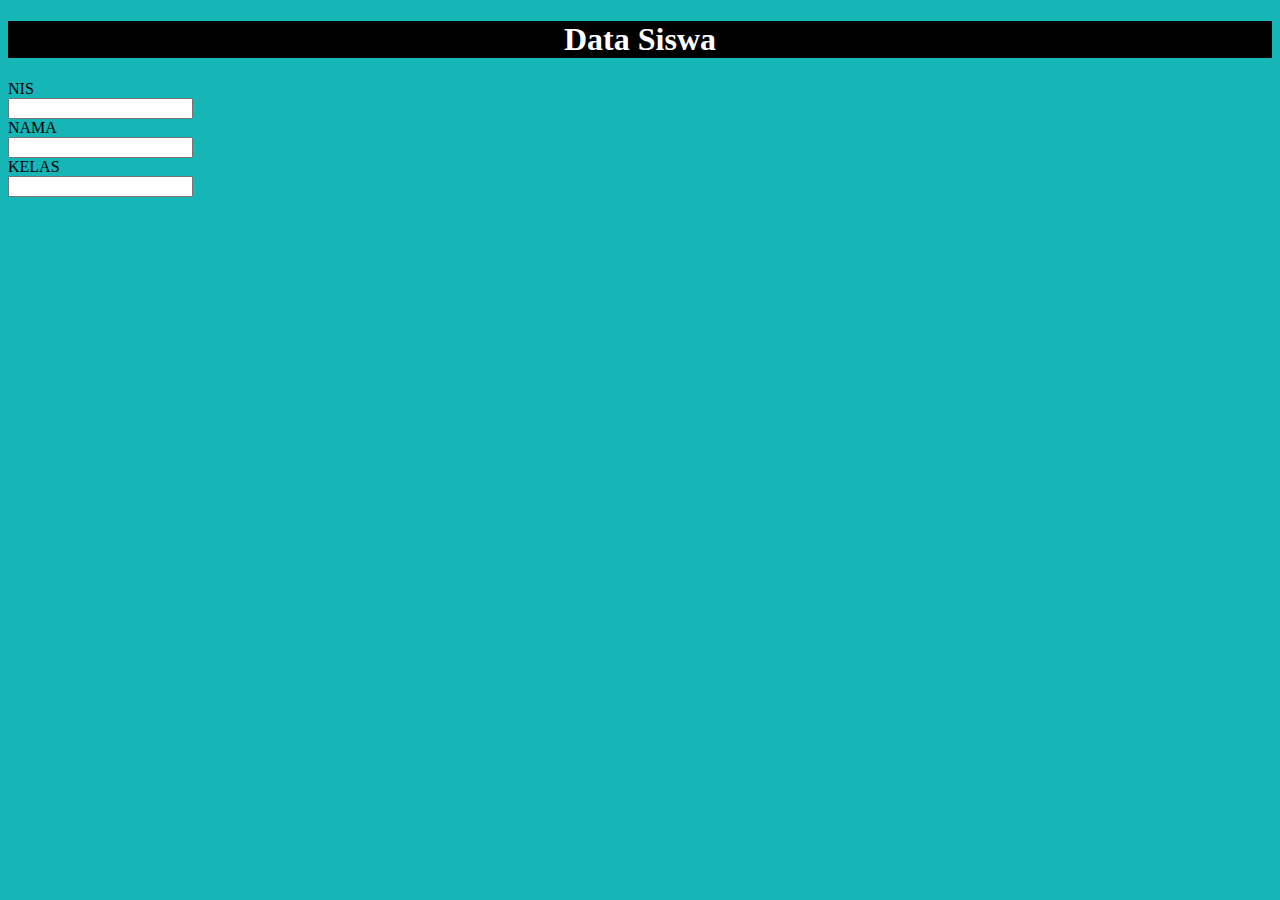
<file: exam/index.html>
<!DOCTYPE html>
<html lang="en">
<head>
    <meta charset="UTF-8">
    <meta http-equiv="X-UA-Compatible" content="IE=edge">
    <meta name="viewport" content="width=device-width, initial-scale=1.0">
    <title>Document</title>
</head>
<link rel="stylesheet" href="style.css"
<body>
    <div class="header">
        <h1>Data Siswa</h1>
    </div>
    <div class="content">
        <form>
            <label for="nis">NIS</label><br>
            <input type="text" id="nis" <required><br>
            <label for="nama">NAMA</label><br>
                <input type="text" id="nis" <required><br>
                    <label for="kelas">KELAS</label><br>
                        <input type="text" id="nis" <required><br>   

        </form>
    </div>
</body>
</html>
</file>
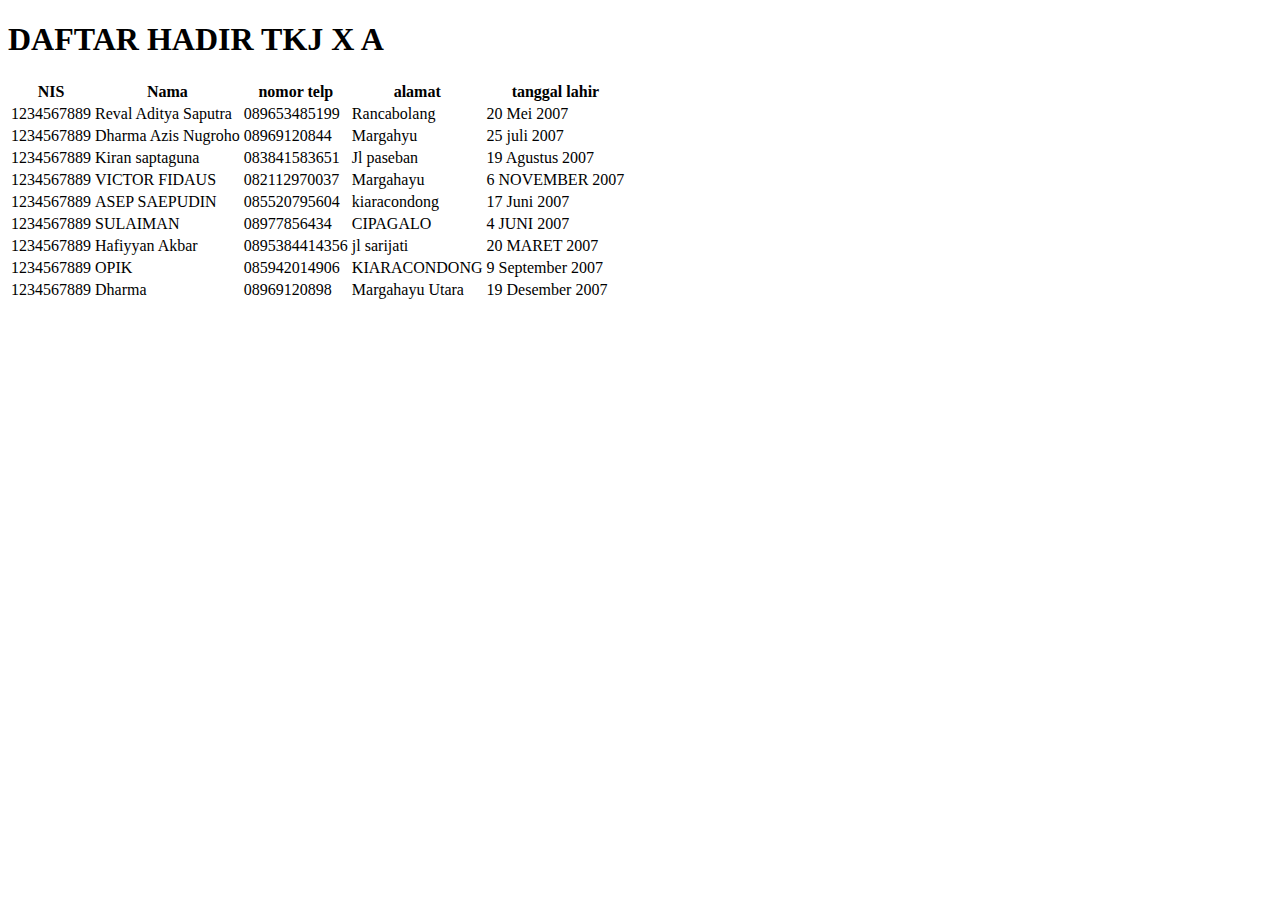
<file: daftar_hadir.html>
<!DOCTYPE html>
<html lang="en">
<head>
    <meta charset="UTF-8">
    <meta http-equiv="X-UA-Compatible" content="IE=edge">
    <meta name="viewport" content="width=device-width, initial-scale=1.0">
    <title>Document</title>
</head>
<body>
    <h1>DAFTAR HADIR TKJ X A</h1>
    <table>
        <tr>
            <tH>NIS</tH>
            <th>Nama</th>
            <th>nomor telp</th>
            <th>alamat</th>
            <th>tanggal lahir</th>
        </tr>
        <tr>
            <td>1234567889</td>
            <td>Reval Aditya Saputra</td>
            <td>089653485199</td>
            <td>Rancabolang</td>
            <td>20 Mei 2007</td>
        </tr>
        <tr>
            <td>1234567889</td>
            <td>Dharma Azis Nugroho</td>
            <td>08969120844</td>
            <td>Margahyu</td>
            <td>25 juli 2007</td>
        </tr>
        <tr>
            <td>1234567889</td>
            <td>Kiran saptaguna</td>
            <td>083841583651</td>
            <td>Jl paseban</td>
            <td>19 Agustus 2007</td>
        </tr>
        <tr>
            <td>1234567889</td>
            <td>VICTOR FIDAUS</td>
            <td>082112970037</td>
            <td>Margahayu</td>
            <td>6 NOVEMBER 2007</td>
        </tr>
        <tr>
            <td>1234567889</td>
            <td>ASEP SAEPUDIN</td>
            <td>085520795604</td>
            <td>kiaracondong</td>
            <td>17 Juni 2007</td>
        </tr>
        <tr>
            <td>1234567889</td>
            <td>SULAIMAN</td>
            <td>08977856434</td>
            <td>CIPAGALO</td>
            <td>4 JUNI 2007</td>
        </tr>
        <tr>
            <td>1234567889</td>
            <td>Hafiyyan Akbar</td>
            <td>0895384414356</td>
            <td>jl sarijati</td>
            <td>20 MARET 2007</td>
        </tr>
        <tr>
            <td>1234567889</td>
            <td>OPIK</td>
            <td>085942014906</td>
            <td>KIARACONDONG</td>
            <td>9 September 2007</td>
        </tr>
        <tr>
            <td>1234567889</td>
            <td>Dharma</td>
            <td>08969120898</td>
            <td>Margahayu Utara</td>
            <td>19 Desember 2007</td>
        </tr>

    </table>
</body>
</html>
</file>
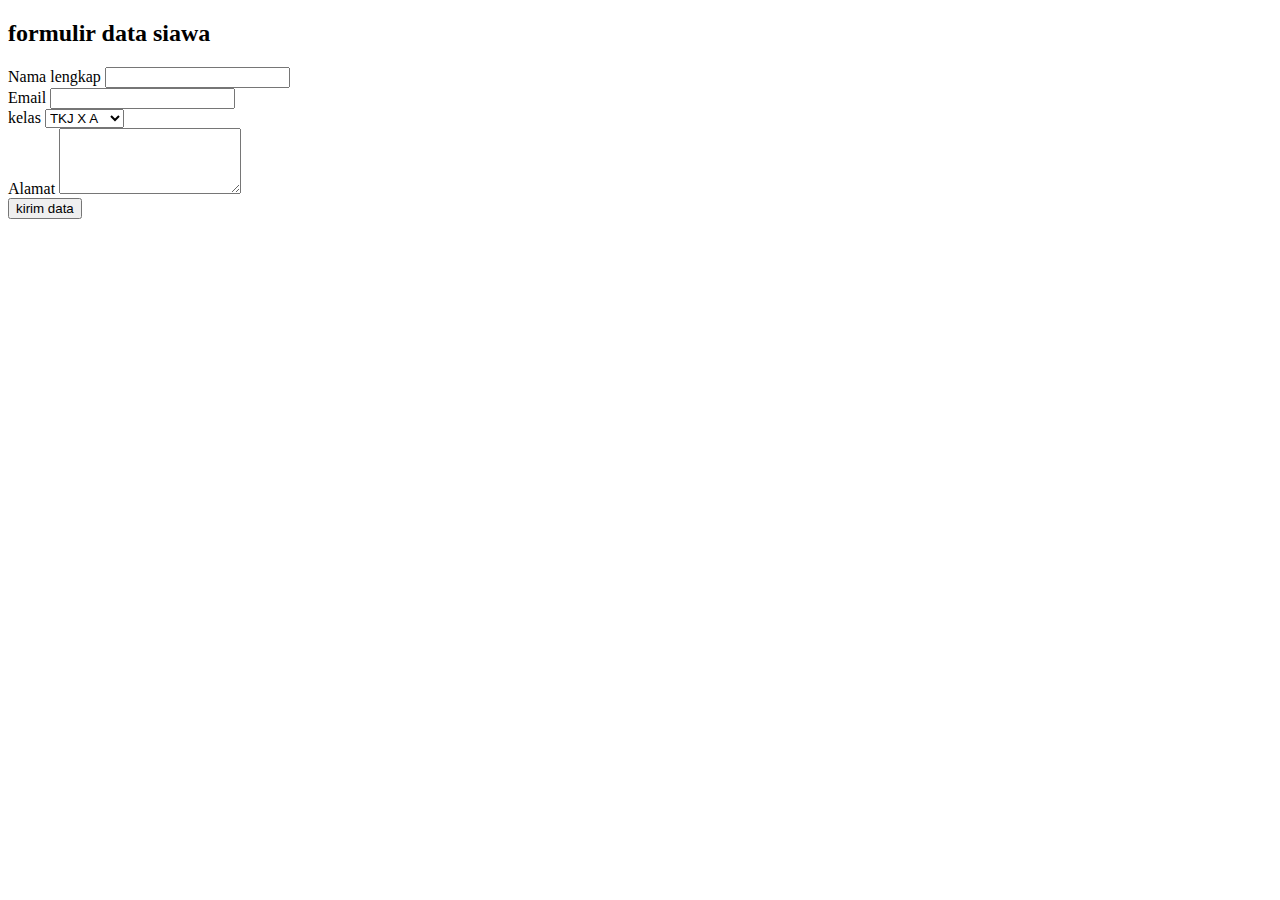
<file: data_siswa.html>
<!DOCTYPE html>
<html lang="en">
<head>
    <meta charset="UTF-8">
    <meta http-equiv="X-UA-Compatible" content="IE=edge">
    <meta name="viewport" content="width=device-width, initial-scale=1.0">
    <title>formulir data siswa</title>
</head>
<body>
    <div class="container">
        <h2>formulir data siawa</h2>
        <form action="#" method="post"> 
            <div class="form-group">
                <label for="nama">Nama lengkap</label>
                <input type="text" id="nama" required/>
            </div>
            <div class="form-group">
                <label form="email">Email</label>
                <input type="text" id="email" required/>
            </div>
            <div class="form-group">
                <label for="kelas">kelas</label>
                <select id="kelas" nama="kelas">
                    <option value="TKJ X A">TKJ X A</option>
                    <option value="TKJ X A">TKJ XI A</option>
                    <option value="TKJ X A">TKJ XI B</option>
                    <option value="TKJ X A">TKJ XI B</option>
                    <option value="TKJ X A">TKJ XII A</option>
                    <option value="TKJ X A">TKJ XII B</option>
                    </select>
            </div>
            <div class="form-group">
                <label for="alamat">Alamat</label>
                <textarea id="alamat" nama="alamat" rows="4" required></textarea>
                </div>
                <div class="form-group">
                    <button type="submit" class="btn">kirim data</button=>
                </div>
        </form>

    </div>
</body>
</html>
</file>
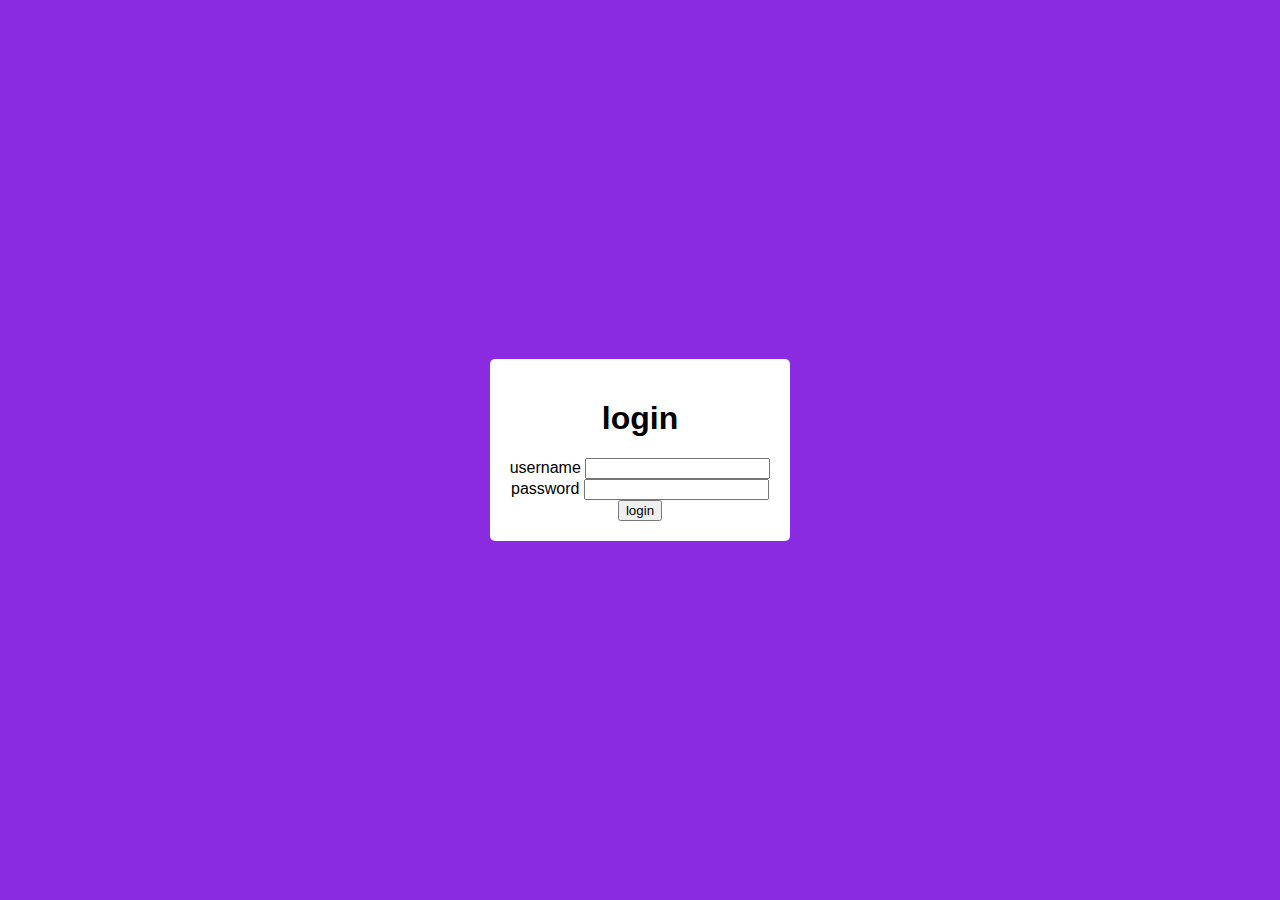
<file: login.html>
<!DOCTYPE html>
<html lang="en">
<head>
    <meta charset="UTF-8">
    <meta http-equiv="X-UA-Compatible" content="IE=edge">
    <meta name="viewport" content="width=device-width, initial-scale=1.0">
    <title>Login Page</title>
    <link rel="stylesheet" href="login.css">
</head>
<body>
   <div class="login-container">
    <h1>login</h1>
    <form>
        <label for="username">username</label>
        <input type="text" id="usename" required/>
        <br>
        <label for="password">password</label>
        <input type="text" id="password" required/>
        <br>
        <button type="submit">login</button>
    </form>

   </div> 
</body>
</html>
</file>
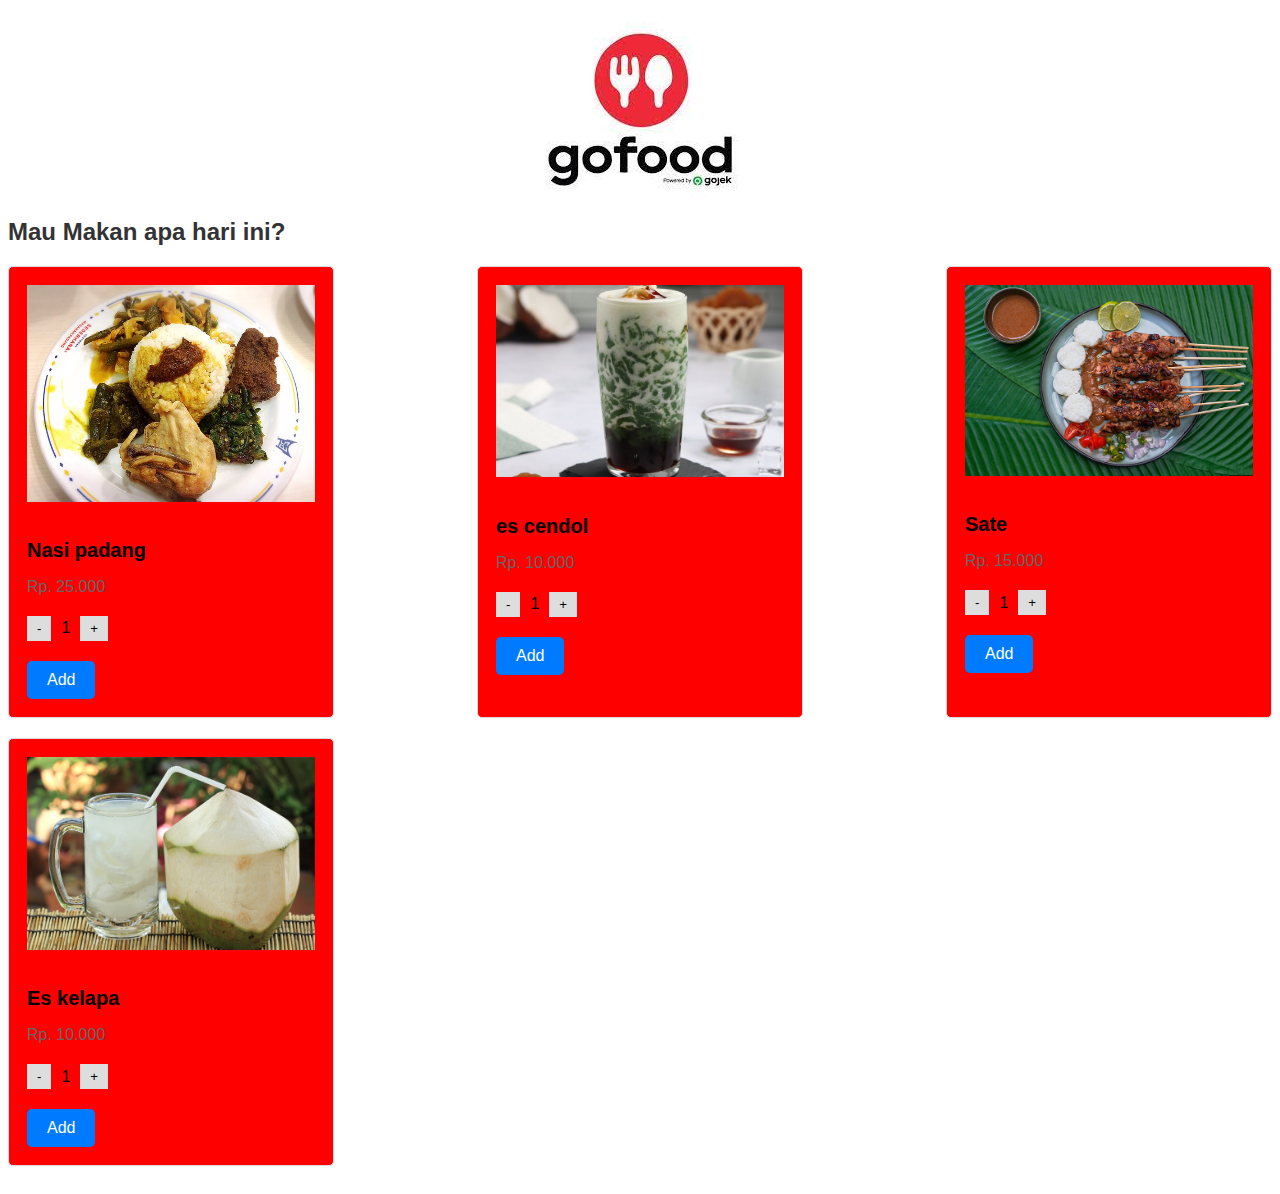
<file: final exam/home.html>
<!DOCTYPE html>
<html lang="en">
<head>
    <meta charset="UTF-8">
    <meta name="viewport" content="width=device-width, initial-scale=1.0">
    <title>Document</title>
    <link rel="stylesheet" href="style.css">
</head>
<body>
    <h1></h1>
    <img class="tengah" src="download.jpg">
    <h2>Mau Makan apa hari ini?</h2>
    <div class="Cards">
        <div class="card" style="width: 18rem;">
            <img src="photo1jpg.jpg" class="card-img-top" alt="Nasi padang">
            <div class="card-body">
              <h5 class="card-title">Nasi padang</h5>
              <p class="card-text">Rp. 25.000</p>
              <div class="btn-qty">
                <button>
                    -
                </button>
                <span>1</span>
                <button>
                    +
                </button>
              </div>
              <a href="#" class="btn btn-primary">Add</a>
            </div>
        </div>
        <div class="card" style="width: 18rem;">
            <img src="5f11041e59757.jpg" class="card-img-top" alt="Ramen">
            <div class="card-body">
              <h5 class="card-title">es cendol</h5>
              <p class="card-text">Rp. 10.000</p>
              <div class="btn-qty">
                <button>
                    -
                </button>
                <span>1</span>
                <button>
                    +
                </button>
              </div>
              <a href="#" class="btn btn-primary">Add</a>
            </div>
        </div>
        <div class="card" style="width: 18rem;">
            <img src="Mudah-Dibuat-di-Rumah-Ini-Resep-Sate-Ayam-Bumbu-Kacang-yang-Lezat-.jpg" class="card-img-top" alt="taiyaki">
            <div class="card-body">
              <h5 class="card-title">Sate</h5>
              <p class="card-text">Rp. 15.000</p>
              <div class="btn-qty">
                <button>
                    -
                </button>
                <span>1</span>
                <button>
                    +
                </button>
              </div>
              <a href="#" class="btn btn-primary">Add</a>
            </div>
        </div>
        <div class="card" style="width: 18rem;">
            <img src="segarnya-bisnis-es-kelapa-muda-berapa-modalnya-nnt169Ab0k.jpg" class="card-img-top" alt="taiyaki">
            <div class="card-body">
              <h5 class="card-title">Es kelapa</h5>
              <p class="card-text">Rp. 10.000</p>
              <div class="btn-qty">
                <button>
                    -
                </button>
                <span>1</span>
                <button>
                    +
                </button>
              </div>
              <a href="#" class="btn btn-primary">Add</a>
            </div>
    </div>
</body>
</html>
</file>
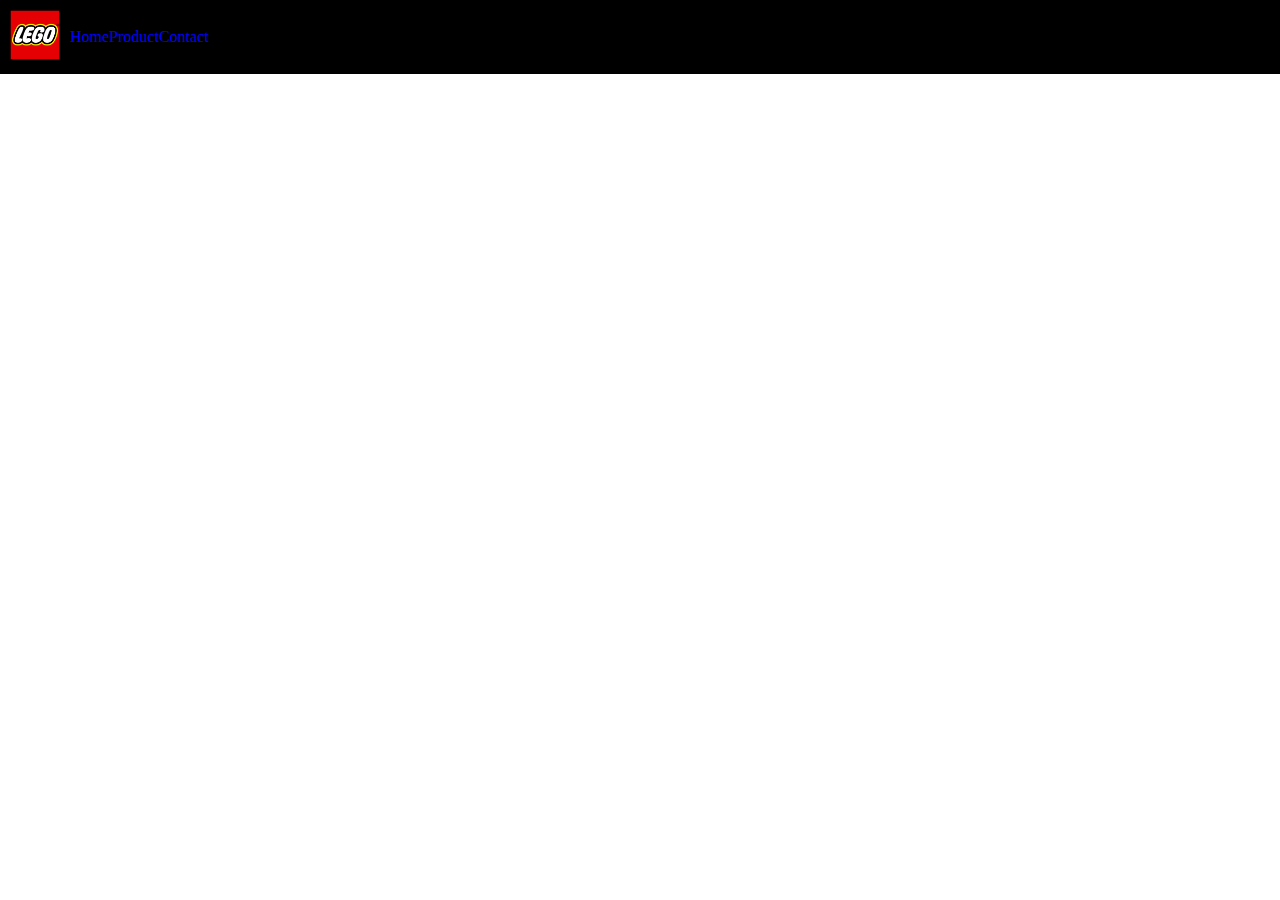
<file: landing page/navbar.html>
<!DOCTYPE html>
<html lang="en">
<head>
    <meta charset="UTF-8">
    <meta http-equiv="X-UA-Compatible" content="IE=edge">
    <meta name="viewport" content="width=device-width, initial-scale=1.0">
    <title>Document</title>
    <link rel="stylesheet" href="style.css">
</head>
<body>
    <div class="navbar">
        <div class="logo">
            <img src="logo.png" alt="logo perusahaan">
        </div>
        <ul>
            <li><a href="#">Home</a></li>
            <li><a href="#">Product</a></li>
            <li><a href="#">Contact</a></li>
        </ul>
    </div>
</body>
</html>
</file>
<file: exam/style.css>
.header{
    background-color:black
}
h1{
    color:white; 
    text-align: center;
}
body{
    background-color:rgb(22, 182, 182)
}
.content{
    max-width: 800px;
    background-color:white
    border-radius: 5px;
}
</file>
<file: login.css>
body{
    font-family: Arial, Helvetica, sans-serif;
    background-color:blueviolet;
    margin: 0;
    padding: 0;
    display: flex;
    justify-content: center;
    align-items: center;
    height: 100vh;
}
.login-container{
    background-color: white;
    padding: 20px;
    border-radius: 5px;
    box-shadow: 0 0 10px rgba(aqua, black, blue, alpha);
    text-align: center;
}
</file>
<file: final exam/style.css>
body {
    font-family: Arial, sans-serif;
}


h1, h2 {
    color: #333;
}
img.tengah{
    display: block;
    margin-left: auto;
    margin-right: auto;
}
.Cards{

    display: flex;
    flex-wrap: wrap;
    justify-content: space-between;
}

.card {
    background: red;
    border: 1px solid #ddd;
    border-radius: 5px;
    margin-bottom: 20px;
    padding: 18px;
}

.card-img-top {
    width: 100%;
    height: auto;
}

.card-title {
    font-size: 1.25em;
    font-weight: bold;
    margin-bottom: 10px;
}

.card-text {
    color: #666;
    margin-bottom: 20px;
}

.btn-qty {
    display: flex;
    align-items: center;
    margin-bottom: 20px;
}

.btn-qty button {
    background-color: #ddd;
    border: none;
    padding: 5px 10px;
    cursor: pointer;
}

.btn-qty span {
    margin: 0 10px;
}

.btn-primary {
    background-color: #007bff;
    color: #fff;
    text-decoration: none;
    padding: 10px 20px;
    border-radius: 5px;
    display: inline-block;
}
</file>
<file: landing page/style.css>
body{
    margin: 0;
    padding: 0;
}
.navbar{
    background-color: rgb(0, 0, 0);
    color:white;
    display: flex;
    align-items: center;
    padding: 10px;
}
.logo img{
    width: 50px;
    height: auto;
    margin-right: 10px;
}
.navbar ul{
    list-style: none;
    padding: 0;
    display: flex;
}
.navbar li{
    margin: 0px;
}
.navbar a{
    text-decoration: none;
    color:blue;
}
.content{
    max-width: 80%;
    margin: 0 auto;
    padding: 10px;
    background-color: aqua;
    border-radius: 5px;
    box-shadow: 0 2px 5px rgb(0, 0, 0, 0.3);
}
</file>
